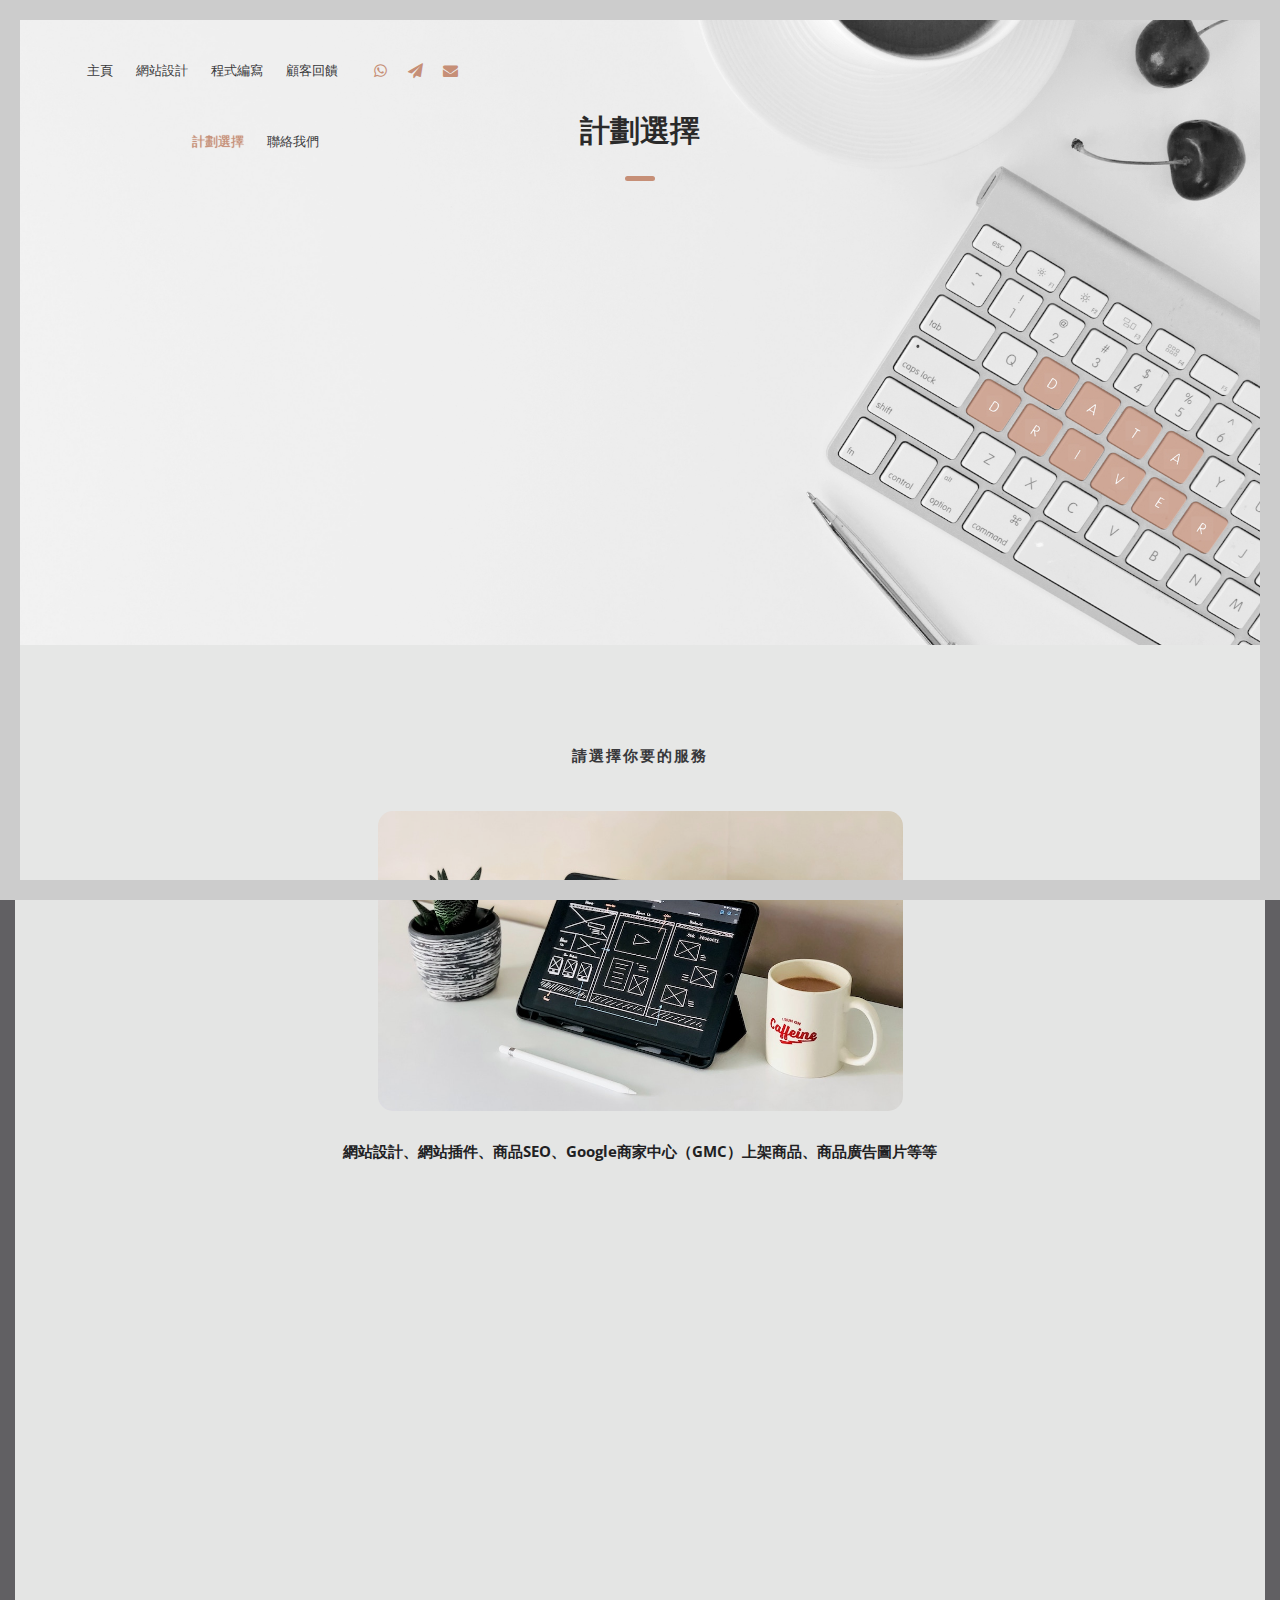
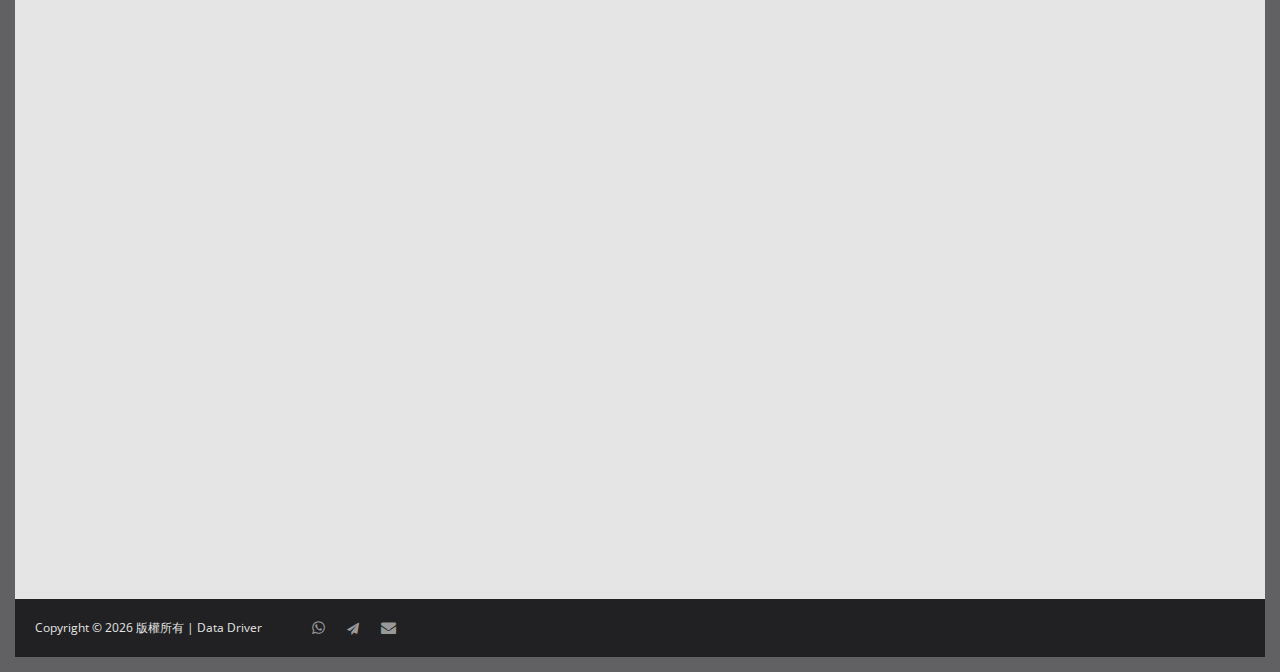
<file: plan.html>
<!DOCTYPE html>
<html>

<head lang="en">
    <meta charset="UTF-8">

    <!--SEO-->
    <title ng-non-bindable="">計劃選擇</title>
    <meta name="description" content="我們主要提供的服務包括網站設計、網站插件、商品SEO、Google商家中心（GMC）上架商品、商品廣告圖片、各類網站數據收集、爬蟲程式、報表自動化、數據分析、人工智能模型等等。如果你有特別的編程需求，歡迎聯絡我們作深入討論。">
    <meta name="keywords" content="網站設計, 網站插件, 爬蟲程式, 數據分析,人工智能模型,SEO,Python, R,自動化程式,自動化程式,自動化程式,數據收集">
    <!--Meta Keywords and Description-->
    <meta property="og:title" content="計劃選擇">
    <meta property="og:type" content="page">
    <meta property="og:url" content="https://datadriverofficial.github.io/plan">
    <link rel="canonical" href="https://datadriverofficial.github.io/plan">
    <meta property="og:description" content="我們主要提供的服務包括網站設計、網站插件、商品SEO、Google商家中心（GMC）上架商品、商品廣告圖片、各類網站數據收集、爬蟲程式、報表自動化、數據分析、人工智能模型等等。如果你有特別的編程需求，歡迎聯絡我們作深入討論。">
    <meta property="og:image" content="images/logo.png">

    <!--locale meta-->
    <meta name="viewport" content="width=device-width, initial-scale=1.0, user-scalable=no" />
    <meta name="apple-mobile-web-app-capable" content="yes">

    <!--Favicon-->
    <link rel="shortcut icon" type="image/x-icon" href="./images/favicon.ico" title="Favicon" />
    <link rel="apple-touch-icon" href="images/favicon.ico">

    <!-- boostrap CSS-->
    <link href="https://cdn.jsdelivr.net/npm/bootstrap@5.3.1/dist/css/bootstrap.min.css" rel="stylesheet" integrity="sha384-4bw+/aepP/YC94hEpVNVgiZdgIC5+VKNBQNGCHeKRQN+PtmoHDEXuppvnDJzQIu9" crossorigin="anonymous">

    <!-- Main CSS Files -->
    <link rel="stylesheet" href="css/style.css">
    <link rel="stylesheet" href="css/responsive.css">

    <!--Icon Fonts - Font Awesome Icons-->
    <link rel="stylesheet" href="css/font-awesome.min.css">

    <!-- Animate CSS-->
    <link href="css/animate.css" rel="stylesheet" type="text/css">

    <!--Google Webfonts-->
    <link href='https://fonts.googleapis.com/css?family=Open+Sans:400,300,600,700,800' rel='stylesheet' type='text/css'>

    <!-- Google tag (gtag.js) -->
    <script async src="https://www.googletagmanager.com/gtag/js?id=G-MGVSZR2SMR"></script>
    <script>
        window.dataLayer = window.dataLayer || [];

        function gtag() {
            dataLayer.push(arguments);
        }
        gtag('js', new Date());

        gtag('config', 'G-MGVSZR2SMR');
    </script>
</head>

<body>

    <!-- Preloader -->
    <div id="preloader">
        <div id="status" class="la-ball-triangle-path la-dark">
            <div></div>
            <div></div>
            <div></div>
        </div>
    </div>
    <!--End of Preloader-->

    <div class="page-border" data-wow-duration="0.7s" data-wow-delay="0.2s">
        <div class="top-border wow fadeInDown animated" style="visibility: visible; animation-name: fadeInDown;"></div>
        <div class="right-border wow fadeInRight animated" style="visibility: visible; animation-name: fadeInRight;"></div>
        <div class="bottom-border wow fadeInUp animated" style="visibility: visible; animation-name: fadeInUp;"></div>
        <div class="left-border wow fadeInLeft animated" style="visibility: visible; animation-name: fadeInLeft;"></div>
    </div>

    <div id="wrapper">

        <header id="banner" class="scrollto clearfix" data-enllax-ratio=".5" style="background-position: center -8px; background-image: url('images/banner-images/banner-image-1.jpg');">
            <div id="header" class="nav-collapse">
                <div class="row clearfix">
                    <div class="col-12 p-md-3 p-0">

                        <!--Logo-->
                        <div id="logo">

                            <!--Logo that is shown on the banner-->
                            <a href="./">

                            </a>
                            <!--End of Banner Logo-->

                            <!--The Logo that is shown on the sticky Navigation Bar-->
                            <a href="./">
                                <img src="images/logo-2.png" id="navigation-logo" class="pe-3" alt="Landing Page" />
                            </a>
                            <!--End of Navigation Logo-->

                        </div>
                        <!--End of Logo-->

                        <aside class="pe-1 pt-sm-2 pe-sm-3">

                            <!--Social Icons in Header-->
                            <ul class="social-icons">
                                <li>
                                    <a target="_blank" title="WhatsApp" href="https://wa.me/85291515554">
                                        <i class="fa fa-whatsapp fa-1x"></i><span>WhatsApp</span>
                                    </a>
                                </li>
                                <li>
                                    <a target="_blank" title="Telegram" href="https://t.me/datadriverofficial">
                                        <i class="fa fa-paper-plane fa-1x"></i><span>Telegram</span>
                                    </a>
                                </li>
                                <li>
                                    <a target="_blank" title="Email" href="mailto:data.driver.official@gmail.com">
                                        <i class="fa fa-envelope fa-1x"></i><span>Email</span>
                                    </a>
                                </li>
                            </ul>
                            <!--End of Social Icons in Header-->

                        </aside>

                        <!--Main Navigation-->
                        <nav id="nav-main">
                            <ul>
                                <li>
                                    <a href="./">主頁</a>
                                </li>
                                <li>
                                    <a href="./index.html#web">網站設計</a>
                                </li>
                                <li class="d-none">
                                    <a href="./program.html">程式編寫</a>
                                </li>
                                <li class="d-none">
                                    <a href="./index.html#feedbacks">顧客回饋</a>
                                </li>
                                <li>
                                    <a class="active" href="#banner">計劃選擇</a>
                                </li>
                                <li>
                                    <a href="./index.html#contact">聯絡我們</a>
                                </li>
                            </ul>
                        </nav>
                        <!--End of Main Navigation-->

                        <div id="nav-trigger"><span></span></div>
                        <nav id="nav-mobile"></nav>

                    </div>
                </div>
            </div>
            <!--End of Header-->
            <!--Banner Content-->
            <section id="subpage-banner-content">
                <div class="container">
                    <div class="row pb-4 align-items-end">
                        <div class="section-heading fadeInUp">
                            <h2 data-aos="fade-up">計劃選擇</h2>
                        </div>
                    </div>
                </div>
            </section>
            <!--End of Banner Content-->
        </header>
        <!--Main Content Area-->
        <main id="content">

            <!--plan-->
            <section id="plan" class="light-background scrollto">
                <div class="row pb-0 clearfix ">
                    <div class="section-heading">
                        <h3>請選擇你要的服務</h3>
                    </div>
                    <!--Description Block-->
                    <div class="wow fadeInUp" data-wow-delay="0.1s">
                        <a href="https://wa.me/85291515554?text=我想查詢與網站相關的服務">
                            <div class="pic" style="background-image: url('images/background/web_design2.jpg')"> </div>
                            <div class="plan-overlay"><span>與網站相關服務</span></div>
                        </a>
                        <!--Description-->
                        <div class="description">
                            <p>網站設計、網站插件、商品SEO、Google商家中心<span>（GMC）上架商品、商品廣告圖片等等</span></p>
                        </div>
                    </div>
                    <!--End of Description Block-->
                    <!--Description Block-->
                    <div class="wow fadeInUp" data-wow-delay="0.2s">
                        <a href="https://wa.me/85291515554?text=我想查詢與程式相關的服務">
                            <div class="pic" style="background-image: url('images/background/program1.jpg')"> </div>
                            <div class="plan-overlay"><span>與程式相關服務</span></div>
                        </a>
                        <!--Description-->
                        <div class="description">
                            <p>各類網站數據收集、爬蟲程式、報表自動化、<span>數據分析、人工智能模型等等</span></p>
                        </div>
                    </div>
                    <!--End of Description Block-->
                    <!--Description Block-->
                    <div class="wow fadeInUp" data-wow-delay="0.3s">
                        <a href="https://wa.me/85291515554?text=我有特別的編程需求">
                            <div class="pic" style="background-image: url('images/background/idea3.jpg')"> </div>
                            <div class="plan-overlay"><span>其他要求</span></div>
                        </a>
                        <!-- clover pet pic -->
                        <!--Description-->
                        <div class="description">
                            <p>如果你有特別的編程需求，<span>歡迎聯絡我們作深入討論</span></p>
                        </div>
                    </div>
                    <!--End of Description Block-->
                </div>

                <!--Call to Action-->
                <a href="https://wa.me/85291515554?text=我想查詢" class="mb-5 button wow fadeInUp" data-wow-delay="0.5s">聯絡我們</a>
                <!--End Call to Action-->
            </section>
            <!--End of web-->
        </main>
        <!--End Main Content Area-->


        <!--Footer-->
        <footer id="landing-footer" class="clearfix">
            <div class="row clearfix">

                <p id="copyright" class="col-7">Copyright ©
                    <script>
                        document.write(new Date().getFullYear());
                    </script>
                    版權所有 | Data Driver</p>

                <!--Social Icons in Footer-->
                <div class="col-5 text-sm-center">
                    <ul class="vertical-center social-icons">
                        <li>
                            <a target="_blank" title="WhatsApp" href="https://wa.me/85291515554">
                                <i class="fa fa-whatsapp fa-1x"></i><span>WhastApp</span>
                            </a>
                        </li>
                        <li>
                            <a target="_blank" title="Telegram" href="https://t.me/datadriverofficial">
                                <i class="fa fa-paper-plane "></i><span>Twitter</span>
                            </a>
                        </li>
                        <li>
                            <a target="_blank" title="Email" href="mailto:data.driver.official@gmail.com">
                                <i class="fa fa-envelope fa-1x"></i><span>Instagram</span>
                            </a>
                        </li>
                    </ul>
                </div>
                <!--End of Social Icons in Footer-->
            </div>
        </footer>
        <!--End of Footer-->

    </div>

    <!-- Include JavaScript resources -->
    <script src="js/jquery.1.8.3.min.js"></script>
    <script src="js/wow.min.js"></script>
    <script src="js/featherlight.min.js"></script>
    <script src="js/featherlight.gallery.min.js"></script>
    <script src="js/jquery.enllax.min.js"></script>
    <script src="js/jquery.scrollUp.min.js"></script>
    <script src="js/jquery.easing.min.js"></script>
    <!-- <script src="js/jquery.stickyNavbar.min.js"></script> -->
    <script src="js/jquery.waypoints.min.js"></script>
    <script src="js/images-loaded.min.js"></script>
    <script src="js/lightbox.min.js"></script>
    <script src="js/site.js"></script>


</body>

</html>
</file>
<file: css/style.css>
/* Data Driver Default Landing Page v.1.1.0 Style Index

1. Typography
- 1.1 Colors
- 1.2 Input Elements
2. Global elements
- 2.1 Header
- 2.2 Logo
- 2.3 Buttons
- 2.4 Navigation
- 2.5 Social Elements
- 2.6 Images
3. Fonts and Headings
4. Banner
- 4.1 SignUp Form
5. Content Elements
- 5.1 Icons
- 5.2 Parallax Elements
- 5.3 Divider
6. Landing Page Sections
- 6.2 Features
- 6.3 Feedback
- 6.4 Gallery
- 6.5 Video
- 6.6 Clients
- 6.7 Pricing Table
- 6.8 Overlay
7. Footer


/*------------------------------------------------------------------------------------------*/


/* 1. Typography */


/*------------------------------------------------------------------------------------------*/

*,
*:before,
*:after {
    -webkit-box-sizing: border-box;
    -moz-box-sizing: border-box;
    box-sizing: border-box;
}

body,
div,
dl,
dt,
dd,
ul,
ol,
li,
h1,
h2,
h3,
h4,
h5,
h6,
pre,
form,
blockquote,
th,
td {
    margin: 0;
    padding: 0;
    direction: ltr;
}

body {
    margin: 0;
    padding: 0;
    -webkit-font-smoothing: antialiased;
    overflow-x: hidden;
    font-family: 'Open Sans', sans-serif, Arial, Helvetica;
    font-size: 15px;
    font-weight: normal;
    color: #111;
}

.row img {
    height: auto;
    max-width: 100%;
}

a {
    text-decoration: none;
    line-height: inherit;
    -webkit-transition: opacity 0.3s ease-out;
    -moz-transition: opacity 0.3s ease-out;
    -o-transition: opacity 0.3s ease-out;
    transition: opacity 0.3s ease-out;
}

iframe {
    border: 0 !important;
}

.parallax-window {
    min-height: 400px;
    background: transparent;
}

figure {
    margin: 0;
}


/* Page Border */

.page-border {
    position: fixed;
    z-index: 999999;
    pointer-events: none;
}

.page-border .bottom-border,
.page-border .left-border,
.page-border .right-border,
.page-border .top-border {
    background: #f3f3ef;
    position: fixed;
    z-index: 9999;
}

.page-border>.top-border,
.page-border>.right-border,
.page-border>.bottom-border,
.page-border>.left-border {
    padding: 11px;
    background: #ccc;
}

.page-border .bottom-border,
.page-border .top-border {
    width: 100%;
    padding: 10px;
    left: 0;
}

.page-border .left-border,
.page-border .right-border {
    padding: 10px;
    height: 100%;
    top: 0;
}

.page-border .top-border {
    top: 0;
}

.page-border .right-border {
    right: 0;
}

.page-border .bottom-border {
    bottom: 0;
}

.page-border .left-border {
    left: 0;
}

#wrapper {
    margin: 0 15px;
    padding: 15px 0;
    position: relative;
}


/* --------- 1.1 Colors ---------- */


/* https://colorpalettes.net/color-palette-4281/ */

:root {
    --brand-white: #fff;
    --brand-dark-gray: #212123;
    --brand-med-gray: #616063;
    --brand-light-gray: #E4E5E4;
    --brand-light-brown: #ccb9b1;
    --brand-med-brown: #c08267;
    --brand-dark-brown: #a0583c;
}

body {
    background: var(--brand-med-gray);
}


/* Default Link Color */

a,
.la-ball-triangle-path {
    color: var(--brand-med-brown);
}

a:hover {
    color: var(--brand-med-brown);
    text-shadow: 0px 0px 1px var(--brand-med-brown);
    /* opacity: 0.6; */
}


/* Default Icon Color */

.icon i {
    color: var(--brand-med-brown);
}


/* Border Color */

#banner-content .section-heading:before,
.feedback footer:before {
    background: var(--brand-med-brown);
}


/* Navigation Active State */

#header.nav-solid .active {
    color: var(--brand-med-brown);
    text-shadow: 0px 0px 1px var(--brand-med-brown);
    border-color: var(--brand-med-brown);
}


/* Primary Background and Text Colors */

.featured .pricing {
    background-color: var(--brand-med-brown);
}

.light-background,
.light-background .section-title,
.light-background .section-subtitle,
.featured .pricing,
.featured .pricing p,
.light-background .icon i,
.light-background i {
    background-color: var(--brand-light-gray);
    color: var(--brand-dark-gray);
}


/* Secondary Background and Text Colors */

.dark-background {
    background-color: var(--brand-dark-gray);
    color: var(--brand-light-gray);
}


/* --------- 1.2 Input Elements ---------- */

input,
textarea {
    border: 1px solid #e1e1e1;
    padding: 10px;
    -webkit-transition: all .3s linear;
    -moz-transition: all .3s linear;
    transition: all .3s linear;
    border-radius: 3px;
}

input {
    height: 40px;
    margin: 3px 0;
    outline: none;
    line-height: normal;
    font-size: 14px;
}

input[type="submit"] {
    cursor: pointer;
    border-style: solid;
    border-width: 2px;
    padding-top: 0;
    padding-bottom: 0;
}

select {
    border: 1px solid #e1e1e1;
    height: 40px;
    padding: 5px;
}

input:focus,
textarea:focus {
    box-shadow: inset 0 1px 3px rgba(0, 0, 0, 0.1);
}

*:focus {
    outline: none;
}


/*------------------------------------------------------------------------------------------*/


/* 2. Layout Elements */


/*------------------------------------------------------------------------------------------*/

section {
    overflow: hidden;
    text-align: center;
}


/* Section Headings */

.section-heading {
    padding: 15px 0;
    width: 100%;
}

.section-heading h3 {
    font-size: 1em;
    font-weight: bold;
    letter-spacing: 2px;
    padding-bottom: 0;
    margin-top: 10px;
}

.section-heading:after {
    background: var(--brand-med-brown);
    content: "";
    display: block;
    width: 30px;
    height: 5px;
    margin: 30px auto 25px auto;
    border-radius: 5px;
}


/* Section Title and Subtitle */

.section-title {
    font-family: 'Open Sans', sans-serif, Arial, Helvetica;
    font-size: 1.6em;
    font-weight: 700;
}

.section-subtitle {
    font-family: 'Open Sans', sans-serif, Arial, Helvetica;
    font-size: 1em;
    font-weight: 300;
    padding: 0 65px;
}


/* Feedback */

.feedback q {
    font-family: 'Open Sans', sans-serif, Arial, Helvetica;
    font-size: 17px;
    font-weight: 300;
}

.feedback q,
.feedback footer {
    color: #111;
}


/* Rows and Columns */

.row {
    max-width: 1920px;
    margin: 0 auto;
    padding: 65px 0;
    position: relative;
}

.no-padding-bottom .row,
.no-padding-bottom div,
.no-padding-bottom.row {
    padding-bottom: 0;
}

.no-padding-top.row,
.no-padding-top div {
    padding-top: 0;
}

.big-padding-top {
    padding-top: 75px !important;
}

.big-padding-bottom {
    padding-bottom: 85px !important;
}


/* Targets all elements */

[class*='col-'] {
    float: left;
    padding: 20px;
}

#clients .col-2-3 [class*='col-'] {
    padding: 0;
}


/* Clearfix */

.clearfix:after {
    content: "";
    display: table;
    clear: both;
}


/* Main Widths */

.col-2-3 {
    width: 66.66%;
}

.col-3-1 {
    width: 33.33%;
}

.col-3-4 {
    width: 75%;
}

.col-9-10 {
    width: 90%;
}


/* Golden Ratio */

.col-61 {
    width: 61.8%;
}

.col-50 {
    width: 50%;
}


/* --------- 2.1 Header --------- */

#header {
    height: 87px;
    overflow: visible;
    z-index: 9999;
    width: 100%;
    position: absolute !important;
    padding: 0 10px;
}

#header .row {
    padding: 0;
}

#header aside {
    text-align: right;
}

#header ul {
    text-align: center;
}

#header li {
    display: inline-block;
    list-style: none;
    margin: 0;
}


/* --------- 2.2 Logo ---------- */

#logo {
    float: left;
    height: 60px;
    line-height: 58px;
    margin-right: 15px;
}

#logo h1,
#logo h2 {
    display: inline-block;
}

#banner #logo h1 {
    font-size: 28px;
    margin-right: 10px;
    font-weight: 900;
    padding: 0;
}

#logo h2 {
    font-size: 18px;
    padding: 0;
}

#logo img {
    max-height: 22px;
    vertical-align: middle;
    margin-right: 15px;
}

#navigation-logo {
    display: none;
}

.nav-solid #logo #banner-logo {
    display: none;
}

.nav-solid #logo #navigation-logo {
    display: inline-block;
}


/* --------- 2.3 Buttons ---------- */

.call-to-action {
    padding: 35px 0 35px 0;
}

.button {
    font-size: 0.8em;
    margin: 35px 0;
    padding: 11px 16px;
    -webkit-transition: all .3s linear;
    -moz-transition: all .3s linear;
    transition: all .3s linear;
    display: inline-block;
    border-width: 3px;
    border-style: solid;
    border-radius: 10px;
    color: var(--brand-med-brown);
    border-color: var(--brand-med-brown);
}

.button,
input[type="submit"] {
    font-family: 'Open Sans', sans-serif, Arial, Helvetica;
    font-size: 0.8em;
    font-weight: bold;
}

.button:hover,
input[type="submit"]:hover {
    color: var(--brand-white);
    background-color: var(--brand-med-brown);
}

#banner-content .button {
    font-family: 'Open Sans', sans-serif, Arial, Helvetica;
    font-size: 0.8em;
    margin: 5px
}

#contact .button {
    font-size: 0.8em;
    padding: 12px 22px;
    margin: 2em auto;
    max-width: 60%;
    border-radius: 15px;
    background-color: var(--brand-med-brown);
    border-color: var(--brand-med-brown);
    ;
    color: var(--brand-light-gray);
}

#contact .button:hover {
    background-color: var(--brand-white);
    border-color: var(--brand-white);
    ;
    color: var(--brand-med-brown);
}

#plan .button {
    font-size: 18px;
    padding: 16px 26px;
    margin: 2em auto;
    width: 10em;
    border-radius: 50px;
    border-color: var(--brand-med-brown);
    ;
    color: var(--brand-med-brown);
}

#plan .button:hover {
    background-color: var(--brand-med-brown);
    border-color: var(--brand-med-brown);
    ;
    color: var(--brand-white);
}


/* Play Button */

#video-section {
    position: relative;
}

.play-video {
    height: 110px;
    position: absolute;
    top: 50%;
    margin-top: -110px;
    width: 100%;
}

.play-icon {
    display: inline-block;
    font-size: 0px;
    cursor: pointer;
    margin: 45px auto;
    width: 110px;
    height: 110px;
    border-radius: 50%;
    text-align: center;
    position: relative;
    z-index: 1;
}

.play-icon:after {
    pointer-events: none;
    position: absolute;
    width: 100%;
    height: 100%;
    border-radius: 50%;
    content: '';
    -webkit-box-sizing: content-box;
    -moz-box-sizing: content-box;
    box-sizing: content-box;
}

.play-icon:before {
    font-family: 'fontawesome';
    content: '\f144';
    speak: none;
    font-size: 74px;
    line-height: 110px;
    font-style: normal;
    font-weight: normal;
    font-variant: normal;
    text-transform: none;
    display: block;
    -webkit-font-smoothing: antialiased;
    color: #fff;
}

.play-video .play-icon {
    background: rgba(255, 255, 255, 0.5);
    -webkit-transition: -webkit-transform ease-out 0.3s, background 0.4s;
    -moz-transition: -moz-transform ease-out 0.3s, background 0.4s;
    transition: transform ease-out 0.3s, background 0.4s;
}

.play-video .play-icon:after {
    top: 0;
    left: 0;
    padding: 0;
    z-index: -1;
    box-shadow: 0 0 0 2px rgba(255, 255, 255, 0.1);
    opacity: 0;
    -webkit-transform: scale(0.9);
    -moz-transform: scale(0.9);
    -ms-transform: scale(0.9);
    transform: scale(0.9);
}

.play-video .play-icon:hover {
    background: rgba(255, 255, 255, 0.05);
    -webkit-transform: scale(0.93);
    -moz-transform: scale(0.93);
    -ms-transform: scale(0.93);
    transform: scale(0.93);
    color: #fff;
}


/* --------- 2.4 Navigation ---------- */

#header {
    font-size: 13px;
}

#header aside {
    float: right;
}

#header nav ul {
    text-transform: uppercase;
}

#header nav a {
    height: 71px;
    line-height: 71px;
    display: block;
    padding: 0 10px;
    color: var(--brand-dark-gray)
}

#header nav a:hover,
#header nav .active {
    color: var(--brand-med-brown);
    text-shadow: 0px 0px 1px var(--brand-med-brown);
}


/*Navigation Solid*/

#header.nav-solid [class*='col-'] {
    padding: 0 20px;
}

#header.nav-solid {
    background: var(--brand-white);
    box-shadow: 2px 0px 3px rgba(0, 0, 0, 0.2);
    position: fixed !important;
    left: 0;
}

#header.nav-solid nav a {
    border-bottom: 3px solid;
    border-color: var(--brand-white);
    -webkit-transition: all 0.3s ease-out;
    -moz-transition: all 0.3s ease-out;
    -o-transition: all 0.3s ease-out;
    transition: all 0.3s ease-out;
}


/* Social Elements when Solid*/

#header.nav-solid .social-icons a {
    -webkit-transition: all 0.3s ease-out;
    -moz-transition: all 0.3s ease-out;
    -o-transition: all 0.3s ease-out;
    transition: all 0.3s ease-out;
}


/* Responsive Nav Styling */

#nav-trigger {
    display: none;
    text-align: right;
}

#nav-trigger span {
    display: inline-block;
    width: 38px;
    height: 60px;
    color: var(--brand-med-brown);
    cursor: pointer;
    text-transform: uppercase;
    font-size: 22px;
    text-align: center;
    border-top-right-radius: 5px;
    border-top-left-radius: 5px;
    -webkit-transition: all 0.3s ease-out;
    -moz-transition: all 0.3s ease-out;
    -o-transition: all 0.3s ease-out;
    transition: all 0.3s ease-out;
}

#nav-trigger span:after {
    font-family: "fontAwesome";
    display: inline-block;
    width: 38px;
    height: 60px;
    line-height: 58px;
    text-align: center;
    content: "\f0c9";
    border-top-right-radius: 5px;
    border-top-left-radius: 5px;
}

#nav-trigger span.open:after {
    content: "\f00d";
}

#nav-trigger span:hover,
.nav-solid #nav-trigger span.open:hover,
.nav-solid #nav-trigger span:hover {
    opacity: 0.6;
}

#nav-trigger span.open,
#nav-trigger span.open:hover {
    color: var(--brand-med-brown);
}

nav#nav-mobile {
    position: relative;
    display: none;
}

nav#nav-mobile ul {
    display: none;
    list-style-type: none;
    position: absolute;
    left: 0;
    right: 0;
    margin-left: -20px;
    margin-right: -20px;
    padding-top: 10px;
    padding-bottom: 10px;
    text-align: center;
    background-color: var(--brand-white);
    box-shadow: 0 5px 3px rgba(0, 0, 0, 0.2);
}

nav#nav-mobile ul:after {
    display: none;
}

nav#nav-mobile li {
    margin: 0 20px;
    float: none;
    text-align: center;
}

nav#nav-mobile li:last-child {
    border-bottom: none;
}

nav#nav-mobile a {
    display: block;
    padding: 12px 0;
    width: 100%;
    height: auto;
    line-height: normal;
    display: block;
    border-bottom: none !important;
    -webkit-transition: all 0.3s ease-out;
    -moz-transition: all 0.3s ease-out;
    -o-transition: all 0.3s ease-out;
    transition: all 0.3s ease-out;
}


/* --------- 2.5 Social Elements ---------- */

#header .col-4 {
    text-align: right;
}

.social-icons {
    display: inline-block;
    list-style: none;
}

.social-icons a {
    display: inline-block;
    width: 32px;
    text-align: center;
}

.social-icons a:hover {
    opacity: 0.6;
}

.social-icons span {
    display: none;
}

#header .social-icons {
    margin-top: 27px;
}


/* --------- 2.6 Images ---------- */


/*Alignment*/

img {
    vertical-align: top;
}

.image-center {
    display: block;
    margin: 0 auto;
}

a img {
    border: none;
    -webkit-transition: all 0.3s ease-out;
    -moz-transition: all 0.3s ease-out;
    -o-transition: all 0.3s ease-out;
    transition: all 0.3s ease-out;
    -webkit-backface-visibility: hidden;
}

a img:hover {
    opacity: 0.7;
}


/*------------------------------------------------------------------------------------------*/


/* 3. Fonts */


/*------------------------------------------------------------------------------------------*/

h1 {
    padding: 20px 0;
}

h2 {
    padding: 14px 0;
}

h3 {
    padding: 10px 0;
}

h4 {
    padding: 7px 0;
}

h5 {
    padding: 7px 0;
}

h6 {
    padding: 7px 0;
}


/*------------------------------------------------------------------------------------------*/


/* 4. Banner */


/*------------------------------------------------------------------------------------------*/

#banner {
    background-size: cover;
}

#banner-content.row {
    height: 100vh;
}

#subpage-banner-content {
    height: 70vh;
}

#subpage-banner-content .row {
    height: 70vh;
}

.align-items-end {
    -webkit-box-align: end!important;
    -ms-flex-align: end!important;
    align-items: flex-end!important;
}


/* Banner Typography */

#banner-content h1 {
    font-size: 2.5em;
    line-height: 60px;
    font-weight: 800;
    padding-top: 5%;
    text-align: left;
}

#banner-content h2 {
    font-size: 1.2em;
    font-weight: 300;
    text-align: left;
}

#subpage-banner-content h2 {
    text-align: center;
    font-size: 2em;
    font-weight: 800;
}

#banner-content .section-heading p {
    text-align: left;
}

#banner-content .section-heading:before {
    content: "";
    display: block;
    width: 30px;
    height: 5px;
    border-radius: 5px;
    margin-top: 100px;
}

#banner-content .section-heading:after {
    margin: 30px 0;
}

#subpage-banner-content .section-heading:after {
    margin: 10px auto 25px auto;
}


/*------------------------------------------------------------------------------------------*/


/* 5. Content Elements */


/*------------------------------------------------------------------------------------------*/


/* --------- Description ---------- */

.description {
    padding: 2em 0;
    font-weight: bold;
}

.description h4 {
    font-weight: bold;
    padding-top: 0;
}

.description p {
    margin-top: 0;
    text-align: center;
}


/* --------- 5.1 Icons ---------- */


/*Font Icon sizes*/

.fa-1x {
    font-size: 15px !important;
}


/*Icon Block*/

.icon-block {
    position: relative;
}

.icon-block .icon {
    position: absolute;
}


/* Icon Above */

.icon-top {
    display: block;
}

.icon-top .icon {
    position: relative;
    display: block;
}

.icon-top .icon-block-description {
    padding-top: 25px;
}


/* --------- 5.2 Parallax Elements ---------- */

.banner-parallax-1,
.banner-parallax-2,
.banner-parallax-3 {
    min-height: 350px;
}


/* --------- 5.3 Divider ---------- */

.divider {
    position: relative;
    width: 40%;
    height: 20px;
    line-height: 20px;
    margin: 10px auto 5px auto;
    clear: both;
    text-align: center;
}

.divider-inner {
    position: absolute;
    height: 1px;
    width: 100%;
    top: 50%;
    margin-top: -1px;
    border-top: 1px solid;
    border-color: #e1e1e1;
}

.divider i {
    background: #fff;
    position: relative;
    top: -11px;
    padding: 0 5px 0 5px;
    color: #e1e1e1;
}

.vertical-center {
    margin: 0;
    position: absolute;
    top: 50%;
    -ms-transform: translateY(-50%);
    transform: translateY(-50%);
    padding: 0;
}


/*------------------------------------------------------------------------------------------*/


/* 6. Landing Page Sections */


/*------------------------------------------------------------------------------------------*/

#web img {
    display: inline-block;
    margin-top: 25px;
    max-height: 15em;
    border-radius: 1em;
    max-width: 100%;
}

#plugin .pic {
    display: inline-block;
    width: 28em;
    height: 25em;
    margin-top: 25px;
    max-height: 15em;
    border-radius: 1em;
    max-width: 100%;
    background-size: cover;
    background-repeat: no-repeat;
    background-position: center center;
}

#plan .pic {
    max-width: 35em;
    height: 20em;
    background-size: cover;
    background-repeat: no-repeat;
    background-position: center center;
    border-radius: 1em;
    margin: auto;
}


/* --------- 6.2 Features ---------- */

.features.row {
    padding-left: 5%;
    padding-right: 5%;
}

.features div:nth-child(4) {
    clear: both;
}


/* --------- 6.3 Feedback ---------- */

.feedback {
    padding: 15px;
}

blockquote {
    position: relative;
}

.feedback .section-pic {
    margin-bottom: 25px;
    max-height: 15em;
    border-radius: 2em;
    box-shadow: 1px 1px 10px 5px rgba(0, 0, 0, 0.1);
}

.feedback footer {
    padding-top: 12px;
}

.feedback q {
    display: block;
}

.feedback footer:before {
    display: block;
    content: "";
    width: 30px;
    height: 4px;
    margin: 10px auto 15px auto;
}


/* Style Big */

.feedback.big {
    padding-top: 0;
}

.feedback.big q {
    font-size: 22px;
}


/* --------- 6.7 Pricing Table ---------- */

.pricing-block-content {
    background: var(--brand-light-gray);
    color: var(--brand-dark-gray);
    padding: 25px 0 25px 0;
    box-shadow: 0px 1px 2px rgba(0, 0, 0, 0.07);
    transition: all 0.2s ease-in-out 0s;
    position: relative;
    border-radius: 10px;
}

.pricing-block-content:hover {
    border-color: var(--brand-med-brown);
    box-shadow: 0 0 20px rgba(0, 0, 0, .4);
}

.pricing-block ul {
    list-style: none;
    margin: 25px 0 25px 0;
}

.pricing-block li {
    padding: 14px 0;
}

.pricing-block li:last-of-type {
    border: none;
}

.pricing-block h3 {
    font-size: 17px;
    text-transform: uppercase;
    padding-bottom: 0;
}

.pricing-sub {
    font-style: italic;
    margin: 0 0 25px 0;
}


/*Price*/

.pricing {
    background: #f5f5f5;
    padding: 25px;
    position: relative;
}

.price {
    display: inline-block;
    font-size: 62px;
    font-weight: 700;
    position: relative;
}

.price span {
    position: absolute;
    top: 0;
    left: -20px;
    font-size: 22px;
}

.pricing p {
    font-style: italic;
    line-height: auto;
    margin: 0;
}


/* --------- 6.8 Contact ---------- */

#contact .section-heading {
    padding: 10em 0 0 0;
}

#contact .section-heading:after {
    display: none;
}

#contact p {
    font-size: 1.2em;
    font-weight: 100;
}

#contact a {
    position: relative;
    display: inline-block;
    border-radius: 2.5em;
    border: var(--brand-med-brown) solid 2px;
    color: var(--brand-med-brown);
    height: 5em;
    width: 5em;
    margin: 0.5em;
}

#contact a:hover {
    border: var(--brand-dark-brown) solid 2px;
    background-color: var(--brand-dark-brown);
    color: var(--brand-white);
    opacity: 1;
}

#contact .social-icons i {
    position: absolute;
    font-size: 26px;
    top: 50%;
    left: 50%;
    -webkit-transform: translate(-50%, -50%);
    -ms-transform: translate(-50%, -50%);
    transform: translate(-50%, -50%);
}

#plan .section-heading:after {
    height: 0;
}


/* --------- 6.8 Overlay ---------- */

.overlay {
    background-image: rgb(from var(--brand-dark-gray) r g b/0.5);
    background-size: cover;
    color: white;
    padding: 20px;
    position: absolute;
    top: 0;
    left: 0;
    right: 0;
    bottom: 0;
    content: '';
}

.gradient-overlay {
    background-image: linear-gradient(#2121237d, #212123bd, #212123);
    /* linear-gradient(to bottom, rgb(from var(--brand-dark-gray) r g b/0.5), rgb(from var(--brand-dark-gray) r g b/0.8), rgb(from var(--brand-dark-gray) r g b/1)); */
}

.section-pic {
    position: relative;
    background-color: #fff;
    min-height: 400px;
    width: 100%;
    height: 100%;
    background-size: cover;
    background-repeat: no-repeat;
    background-position: top center;
}

#plan a:hover .plan-overlay {
    opacity: 1;
}

.plan-overlay {
    background: rgba(0, 0, 0, 0.4);
    position: absolute;
    top: 0;
    right: 0;
    bottom: 0;
    left: 0;
    max-width: 35em;
    height: 100%;
    opacity: 0;
    margin: auto;
    border-radius: 1em;
    -webkit-transition: all 0.3s ease-out;
    -moz-transition: all 0.3s ease-out;
    -o-transition: all 0.3s ease-out;
    transition: all 0.3s ease-out;
}

#plan a {
    display: block;
    text-align: center;
    position: relative;
    text-transform: uppercase;
    font-weight: bold;
    color: #fff;
}

.plan-overlay span {
    position: absolute;
    top: 44%;
    left: 0;
    width: 100%;
    text-align: center;
    display: inline-block;
    font-size: 28px;
}


/*------------------------------------------------------------------------------------------*/


/* 7. Footer */


/*------------------------------------------------------------------------------------------*/

#landing-footer,
#landing-footer p,
#landing-footer a {
    font-family: 'Open Sans', sans-serif, Arial, Helvetica;
    font-size: 12px;
    font-weight: normal;
    background-color: var(--brand-dark-gray);
    color: var(--brand-light-gray);
}

#landing-footer {
    clear: both;
}

#landing-footer .row {
    padding: 0;
}

#landing-footer p {
    margin: 0;
}

#landing-footer ul {
    list-style: none;
    text-align: right;
}

#landing-footer li {
    display: inline-block;
}

#landing-footer i {
    color: #999;
}


/* Scroll Up */

#scrollUp {
    bottom: 15px;
    right: 30px;
    width: 70px;
    height: 80px;
    margin-bottom: -10px;
    padding: 0 5px 20px 5px;
    text-align: center;
    text-decoration: none;
    color: #fff;
    -webkit-transition: margin-bottom 150ms linear;
    -moz-transition: margin-bottom 150ms linear;
    -o-transition: margin-bottom 150ms linear;
    transition: margin-bottom 150ms linear;
}

#scrollUp:hover {
    margin-bottom: 0;
}

#scrollUp:before {
    background: #ccc;
    font-family: "fontawesome";
    font-size: 2.4em;
    font-style: normal;
    font-weight: normal;
    text-align: center;
    color: #fff;
    width: 45px;
    height: 45px;
    display: inline-block;
    line-height: 45px;
    content: "\f106";
    opacity: 1;
}


/*Preloader*/

#preloader {
    position: fixed;
    top: 0;
    left: 0;
    right: 0;
    bottom: 0;
    background-color: #fff;
    /* change if the mask should have another color then white */
    z-index: 99999;
    /* makes sure it stays on top */
}

#status {
    width: 110px;
    height: 110px;
    position: absolute;
    left: 50%;
    /* centers the loading animation horizontally one the screen */
    top: 50%;
    /* centers the loading animation vertically one the screen */
    background-position: center;
    margin: -55px 0 0 -55px;
    /* is width and height divided by two */
    text-align: center;
}


/*!
 * Load Awesome v1.1.0 (http://github.danielcardoso.net/load-awesome/)
 * Copyright 2015 Daniel Cardoso <@DanielCardoso>
 * Licensed under MIT
 */

.la-ball-triangle-path,
.la-ball-triangle-path>div {
    position: relative;
    -webkit-box-sizing: border-box;
    -moz-box-sizing: border-box;
    box-sizing: border-box;
}

.la-ball-triangle-path {
    display: block;
    font-size: 0;
    color: #fff;
}

.la-ball-triangle-path.la-dark {
    color: #333;
}

.la-ball-triangle-path>div {
    display: inline-block;
    float: none;
    background-color: currentColor;
    border: 0 solid currentColor;
}

.la-ball-triangle-path {
    width: 32px;
    height: 32px;
}

.la-ball-triangle-path>div {
    position: absolute;
    top: 0;
    left: 0;
    width: 10px;
    height: 10px;
    border-radius: 100%;
}

.la-ball-triangle-path>div:nth-child(1) {
    -webkit-animation: ball-triangle-path-ball-one 2s 0s ease-in-out infinite;
    -moz-animation: ball-triangle-path-ball-one 2s 0s ease-in-out infinite;
    -o-animation: ball-triangle-path-ball-one 2s 0s ease-in-out infinite;
    animation: ball-triangle-path-ball-one 2s 0s ease-in-out infinite;
}

.la-ball-triangle-path>div:nth-child(2) {
    -webkit-animation: ball-triangle-path-ball-two 2s 0s ease-in-out infinite;
    -moz-animation: ball-triangle-path-ball-two 2s 0s ease-in-out infinite;
    -o-animation: ball-triangle-path-ball-two 2s 0s ease-in-out infinite;
    animation: ball-triangle-path-ball-two 2s 0s ease-in-out infinite;
}

.la-ball-triangle-path>div:nth-child(3) {
    -webkit-animation: ball-triangle-path-ball-tree 2s 0s ease-in-out infinite;
    -moz-animation: ball-triangle-path-ball-tree 2s 0s ease-in-out infinite;
    -o-animation: ball-triangle-path-ball-tree 2s 0s ease-in-out infinite;
    animation: ball-triangle-path-ball-tree 2s 0s ease-in-out infinite;
}

.la-ball-triangle-path.la-sm {
    width: 16px;
    height: 16px;
}

.la-ball-triangle-path.la-sm>div {
    width: 4px;
    height: 4px;
}

.la-ball-triangle-path.la-2x {
    width: 64px;
    height: 64px;
}

.la-ball-triangle-path.la-2x>div {
    width: 20px;
    height: 20px;
}

.la-ball-triangle-path.la-3x {
    width: 96px;
    height: 96px;
}

.la-ball-triangle-path.la-3x>div {
    width: 30px;
    height: 30px;
}


/*
 * Animations
 */

@-webkit-keyframes ball-triangle-path-ball-one {
    0% {
        -webkit-transform: translate(0, 220%);
        transform: translate(0, 220%);
    }
    17% {
        opacity: .25;
    }
    33% {
        opacity: 1;
        -webkit-transform: translate(110%, 0);
        transform: translate(110%, 0);
    }
    50% {
        opacity: .25;
    }
    66% {
        opacity: 1;
        -webkit-transform: translate(220%, 220%);
        transform: translate(220%, 220%);
    }
    83% {
        opacity: .25;
    }
    100% {
        opacity: 1;
        -webkit-transform: translate(0, 220%);
        transform: translate(0, 220%);
    }
}

@-moz-keyframes ball-triangle-path-ball-one {
    0% {
        -moz-transform: translate(0, 220%);
        transform: translate(0, 220%);
    }
    17% {
        opacity: .25;
    }
    33% {
        opacity: 1;
        -moz-transform: translate(110%, 0);
        transform: translate(110%, 0);
    }
    50% {
        opacity: .25;
    }
    66% {
        opacity: 1;
        -moz-transform: translate(220%, 220%);
        transform: translate(220%, 220%);
    }
    83% {
        opacity: .25;
    }
    100% {
        opacity: 1;
        -moz-transform: translate(0, 220%);
        transform: translate(0, 220%);
    }
}

@-o-keyframes ball-triangle-path-ball-one {
    0% {
        -o-transform: translate(0, 220%);
        transform: translate(0, 220%);
    }
    17% {
        opacity: .25;
    }
    33% {
        opacity: 1;
        -o-transform: translate(110%, 0);
        transform: translate(110%, 0);
    }
    50% {
        opacity: .25;
    }
    66% {
        opacity: 1;
        -o-transform: translate(220%, 220%);
        transform: translate(220%, 220%);
    }
    83% {
        opacity: .25;
    }
    100% {
        opacity: 1;
        -o-transform: translate(0, 220%);
        transform: translate(0, 220%);
    }
}

@keyframes ball-triangle-path-ball-one {
    0% {
        -webkit-transform: translate(0, 220%);
        -moz-transform: translate(0, 220%);
        -o-transform: translate(0, 220%);
        transform: translate(0, 220%);
    }
    17% {
        opacity: .25;
    }
    33% {
        opacity: 1;
        -webkit-transform: translate(110%, 0);
        -moz-transform: translate(110%, 0);
        -o-transform: translate(110%, 0);
        transform: translate(110%, 0);
    }
    50% {
        opacity: .25;
    }
    66% {
        opacity: 1;
        -webkit-transform: translate(220%, 220%);
        -moz-transform: translate(220%, 220%);
        -o-transform: translate(220%, 220%);
        transform: translate(220%, 220%);
    }
    83% {
        opacity: .25;
    }
    100% {
        opacity: 1;
        -webkit-transform: translate(0, 220%);
        -moz-transform: translate(0, 220%);
        -o-transform: translate(0, 220%);
        transform: translate(0, 220%);
    }
}

@-webkit-keyframes ball-triangle-path-ball-two {
    0% {
        -webkit-transform: translate(110%, 0);
        transform: translate(110%, 0);
    }
    17% {
        opacity: .25;
    }
    33% {
        opacity: 1;
        -webkit-transform: translate(220%, 220%);
        transform: translate(220%, 220%);
    }
    50% {
        opacity: .25;
    }
    66% {
        opacity: 1;
        -webkit-transform: translate(0, 220%);
        transform: translate(0, 220%);
    }
    83% {
        opacity: .25;
    }
    100% {
        opacity: 1;
        -webkit-transform: translate(110%, 0);
        transform: translate(110%, 0);
    }
}

@-moz-keyframes ball-triangle-path-ball-two {
    0% {
        -moz-transform: translate(110%, 0);
        transform: translate(110%, 0);
    }
    17% {
        opacity: .25;
    }
    33% {
        opacity: 1;
        -moz-transform: translate(220%, 220%);
        transform: translate(220%, 220%);
    }
    50% {
        opacity: .25;
    }
    66% {
        opacity: 1;
        -moz-transform: translate(0, 220%);
        transform: translate(0, 220%);
    }
    83% {
        opacity: .25;
    }
    100% {
        opacity: 1;
        -moz-transform: translate(110%, 0);
        transform: translate(110%, 0);
    }
}

@-o-keyframes ball-triangle-path-ball-two {
    0% {
        -o-transform: translate(110%, 0);
        transform: translate(110%, 0);
    }
    17% {
        opacity: .25;
    }
    33% {
        opacity: 1;
        -o-transform: translate(220%, 220%);
        transform: translate(220%, 220%);
    }
    50% {
        opacity: .25;
    }
    66% {
        opacity: 1;
        -o-transform: translate(0, 220%);
        transform: translate(0, 220%);
    }
    83% {
        opacity: .25;
    }
    100% {
        opacity: 1;
        -o-transform: translate(110%, 0);
        transform: translate(110%, 0);
    }
}

@keyframes ball-triangle-path-ball-two {
    0% {
        -webkit-transform: translate(110%, 0);
        -moz-transform: translate(110%, 0);
        -o-transform: translate(110%, 0);
        transform: translate(110%, 0);
    }
    17% {
        opacity: .25;
    }
    33% {
        opacity: 1;
        -webkit-transform: translate(220%, 220%);
        -moz-transform: translate(220%, 220%);
        -o-transform: translate(220%, 220%);
        transform: translate(220%, 220%);
    }
    50% {
        opacity: .25;
    }
    66% {
        opacity: 1;
        -webkit-transform: translate(0, 220%);
        -moz-transform: translate(0, 220%);
        -o-transform: translate(0, 220%);
        transform: translate(0, 220%);
    }
    83% {
        opacity: .25;
    }
    100% {
        opacity: 1;
        -webkit-transform: translate(110%, 0);
        -moz-transform: translate(110%, 0);
        -o-transform: translate(110%, 0);
        transform: translate(110%, 0);
    }
}

@-webkit-keyframes ball-triangle-path-ball-tree {
    0% {
        -webkit-transform: translate(220%, 220%);
        transform: translate(220%, 220%);
    }
    17% {
        opacity: .25;
    }
    33% {
        opacity: 1;
        -webkit-transform: translate(0, 220%);
        transform: translate(0, 220%);
    }
    50% {
        opacity: .25;
    }
    66% {
        opacity: 1;
        -webkit-transform: translate(110%, 0);
        transform: translate(110%, 0);
    }
    83% {
        opacity: .25;
    }
    100% {
        opacity: 1;
        -webkit-transform: translate(220%, 220%);
        transform: translate(220%, 220%);
    }
}

@-moz-keyframes ball-triangle-path-ball-tree {
    0% {
        -moz-transform: translate(220%, 220%);
        transform: translate(220%, 220%);
    }
    17% {
        opacity: .25;
    }
    33% {
        opacity: 1;
        -moz-transform: translate(0, 220%);
        transform: translate(0, 220%);
    }
    50% {
        opacity: .25;
    }
    66% {
        opacity: 1;
        -moz-transform: translate(110%, 0);
        transform: translate(110%, 0);
    }
    83% {
        opacity: .25;
    }
    100% {
        opacity: 1;
        -moz-transform: translate(220%, 220%);
        transform: translate(220%, 220%);
    }
}

@-o-keyframes ball-triangle-path-ball-tree {
    0% {
        -o-transform: translate(220%, 220%);
        transform: translate(220%, 220%);
    }
    17% {
        opacity: .25;
    }
    33% {
        opacity: 1;
        -o-transform: translate(0, 220%);
        transform: translate(0, 220%);
    }
    50% {
        opacity: .25;
    }
    66% {
        opacity: 1;
        -o-transform: translate(110%, 0);
        transform: translate(110%, 0);
    }
    83% {
        opacity: .25;
    }
    100% {
        opacity: 1;
        -o-transform: translate(220%, 220%);
        transform: translate(220%, 220%);
    }
}

@keyframes ball-triangle-path-ball-tree {
    0% {
        -webkit-transform: translate(220%, 220%);
        -moz-transform: translate(220%, 220%);
        -o-transform: translate(220%, 220%);
        transform: translate(220%, 220%);
    }
    17% {
        opacity: .25;
    }
    33% {
        opacity: 1;
        -webkit-transform: translate(0, 220%);
        -moz-transform: translate(0, 220%);
        -o-transform: translate(0, 220%);
        transform: translate(0, 220%);
    }
    50% {
        opacity: .25;
    }
    66% {
        opacity: 1;
        -webkit-transform: translate(110%, 0);
        -moz-transform: translate(110%, 0);
        -o-transform: translate(110%, 0);
        transform: translate(110%, 0);
    }
    83% {
        opacity: .25;
    }
    100% {
        opacity: 1;
        -webkit-transform: translate(220%, 220%);
        -moz-transform: translate(220%, 220%);
        -o-transform: translate(220%, 220%);
        transform: translate(220%, 220%);
    }
}
</file>
<file: css/responsive.css>
/*------------------------------------------------------------------------------------------*/


/* Responsive Elements */


/*------------------------------------------------------------------------------------------*/


/* =Media Queries for Nav
===============================*/

@media all and (max-width: 1024px) {
    #nav-trigger {
        display: block;
    }
    nav#nav-main {
        display: none;
    }
    nav#nav-mobile {
        display: block;
    }
    nav#nav-mobile li {
        display: block;
    }
    #header aside {
        display: none;
    }
}


/* Landscape mobile & down
===============================*/

@media (max-width: 480px) {
    #wrapper {
        margin: 0;
        padding: 0;
    }
    .page-border,
    #scrollUp,
    #scrollUp:before {
        display: none;
    }
    .col-2-3,
    .col-3-4,
    .col-3-1,
    .col-9-10,
    .col-61,
    .col-50 {
        width: 100%;
    }
    .col-2-3,
    .col-3-4,
    .col-9-10,
    .col-61,
    .col-50 {
        padding-right: 0;
        padding-left: 0;
    }
    p span {
        display: inline-block;
    }
    /*-----------------Header Elements-----------------*/
    #header .row {
        padding: 0 15px !important;
    }
    #header.nav-solid [class*="col-"] {
        padding: 0;
    }
    /*Logo*/
    #logo h2 {
        padding: 0;
    }
    /* Social */
    #header aside {
        clear: both;
        padding: 0;
    }
    #header ul.social-icons {
        margin-top: 0;
    }
    #banner-content.row {
        padding-top: 85px !important;
    }
    /*-----------------Sections-----------------*/
    /* Call to Action*/
    .call-to-action {
        padding-bottom: 25px;
    }
    /* Video */
    .slvj-lightbox iframe,
    .slvj-lightbox object,
    .slvj-lightbox embed {
        height: 270px !important;
    }
    /* Footer */
    #landing-footer #copyright {
        float: left;
    }
    #landing-footer .social-icons {
        float: right;
    }
    /*-----------------Typography-----------------*/
    h1 {
        font-size: 2em
    }
    #banner h1 {
        font-size: 2.5em;
    }
    /* Hide Elements */
    a#scrollUp {
        display: none !important;
    }
    #contact a {
        height: 4em;
        width: 4em;
    }
}


/* Mobile to Tablet Portrait
===============================*/

@media (min-width: 375px) and (max-width: 767px) {
    #wrapper {
        margin: 0;
        padding: 0;
    }
    .page-border,
    #scrollUp,
    #scrollUp:before {
        display: none;
    }
    .col-2-3,
    .col-3-4,
    .col-3-1,
    .col-61 {
        width: 100%;
    }
    .col-50 {
        width: 80%;
    }
    p span {
        display: inline-block;
    }
    /*-----------------Header Elements-----------------*/
    #header {
        height: 60px;
    }
    #header .row {
        padding: 0 !important;
    }
    #header aside {
        display: inline-block;
        position: absolute;
        top: 10px;
        right: 40px;
        padding-top: 3px;
    }
    #header.nav-solid aside {
        top: 10px;
    }
    #header aside ul {
        margin-top: 0 !important;
        padding-top: 6px;
    }
    #banner-content.row {
        padding-top: 85px !important;
    }
    /*Navigation*/
    nav#nav-mobile ul {
        margin-left: -40px;
        margin-right: -40px;
        padding-left: 20px;
        padding-right: 20px;
    }
    #banner-content .section-heading:before {
        margin-top: 70px;
    }
    #banner-content .section-heading:after {
        margin: 15px 0;
    }
    /*-----------------Sections-----------------*/
    /* Video */
    .slvj-lightbox iframe,
    .slvj-lightbox object,
    .slvj-lightbox embed {
        height: 370px !important;
    }
    /* Footer */
    #landing-footer #copyright {
        float: left;
    }
    #landing-footer .social-icons {
        float: right;
    }
}


/* Landscape Tablet to Desktop
===============================*/

@media (min-width: 768px) and (max-width: 1024px) {
    #wrapper {
        margin: 0;
        padding: 0;
    }
    .page-border {
        display: none;
    }
    .big-padding-top {
        padding-top: 45px !important;
    }
    /*-----------------Header Elements-----------------*/
    #header aside {
        display: inline-block;
        position: absolute;
        right: 40px;
    }
    #header.nav-solid aside {
        top: 20px;
    }
    #header aside ul {
        margin-top: 0 !important;
        padding-top: 6px;
    }
    /*Navigation*/
    nav#nav-mobile ul {
        margin-left: -40px;
        margin-right: -40px;
        padding-left: 20px;
        padding-right: 20px;
    }
    /*-----------------Sections-----------------*/
    /* Video */
    .slvj-lightbox iframe,
    .slvj-lightbox object,
    .slvj-lightbox embed {
        height: 432px !important;
    }
}
</file>
